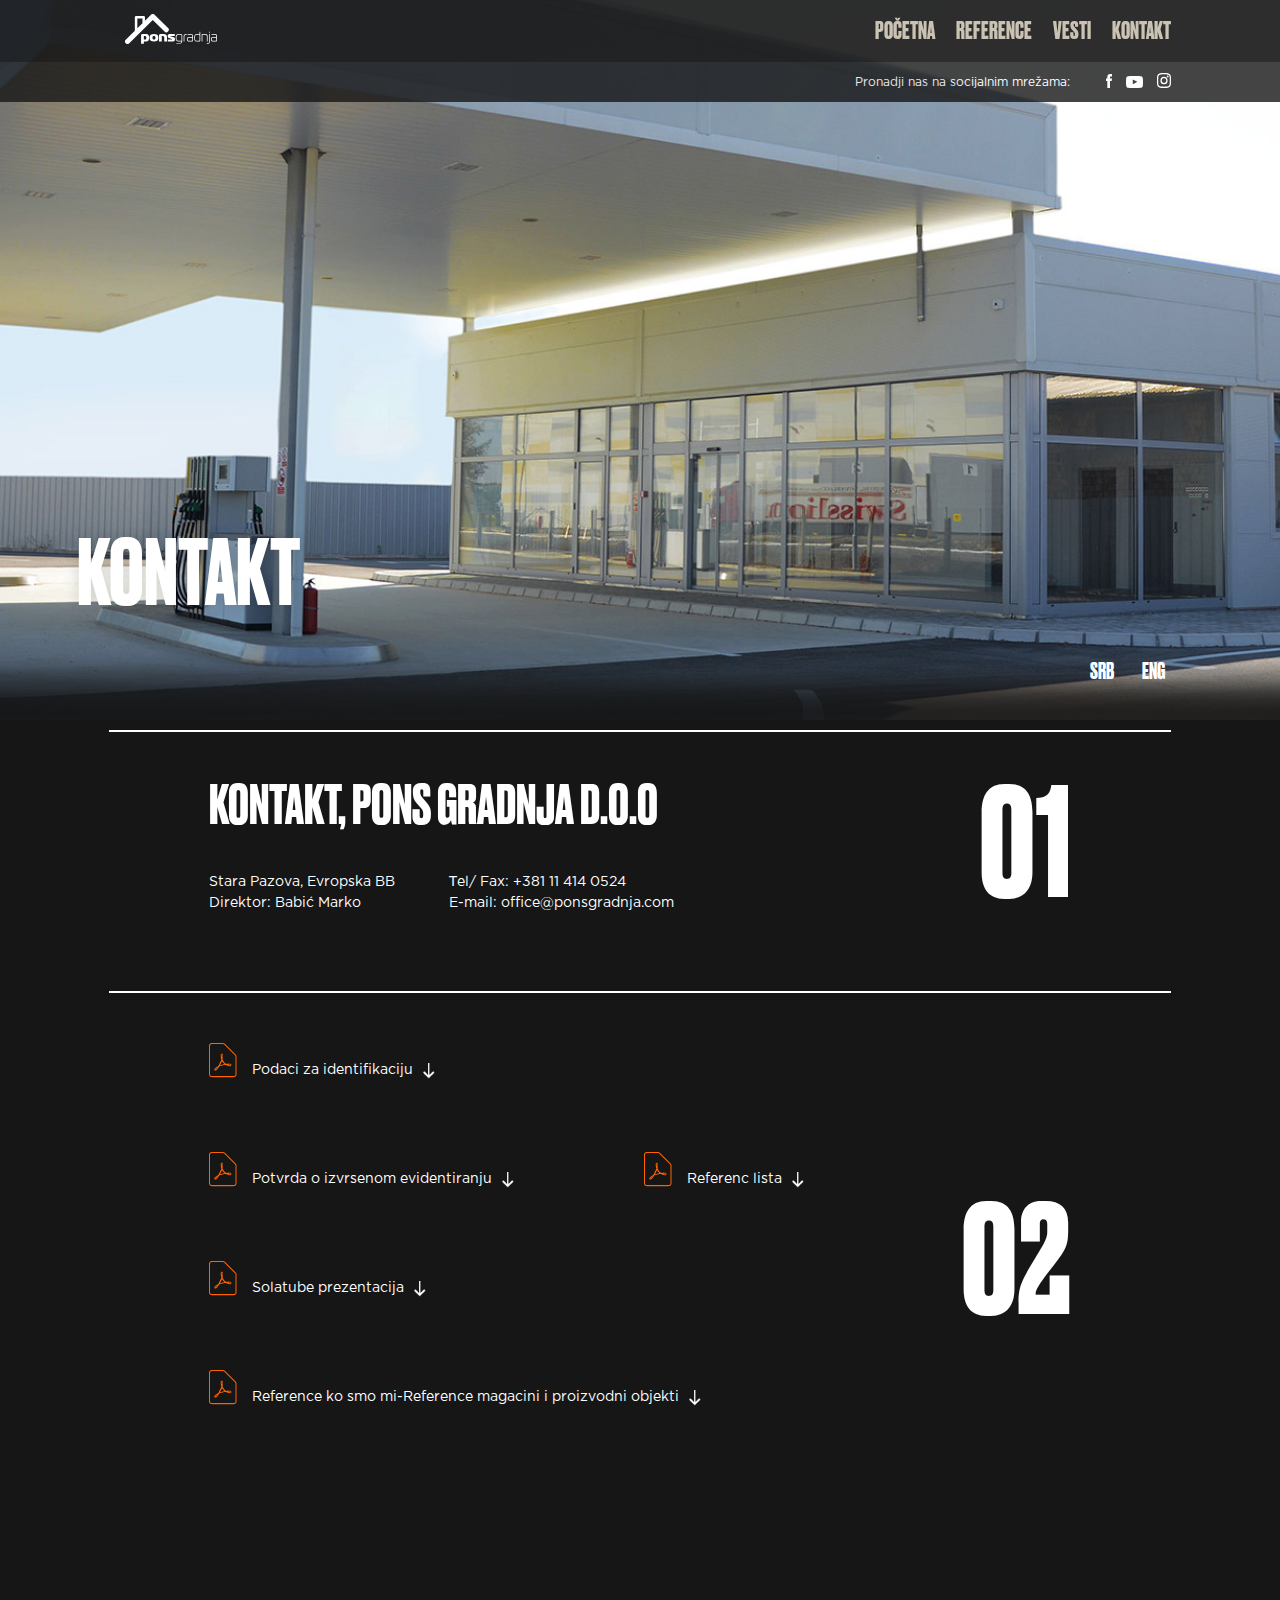
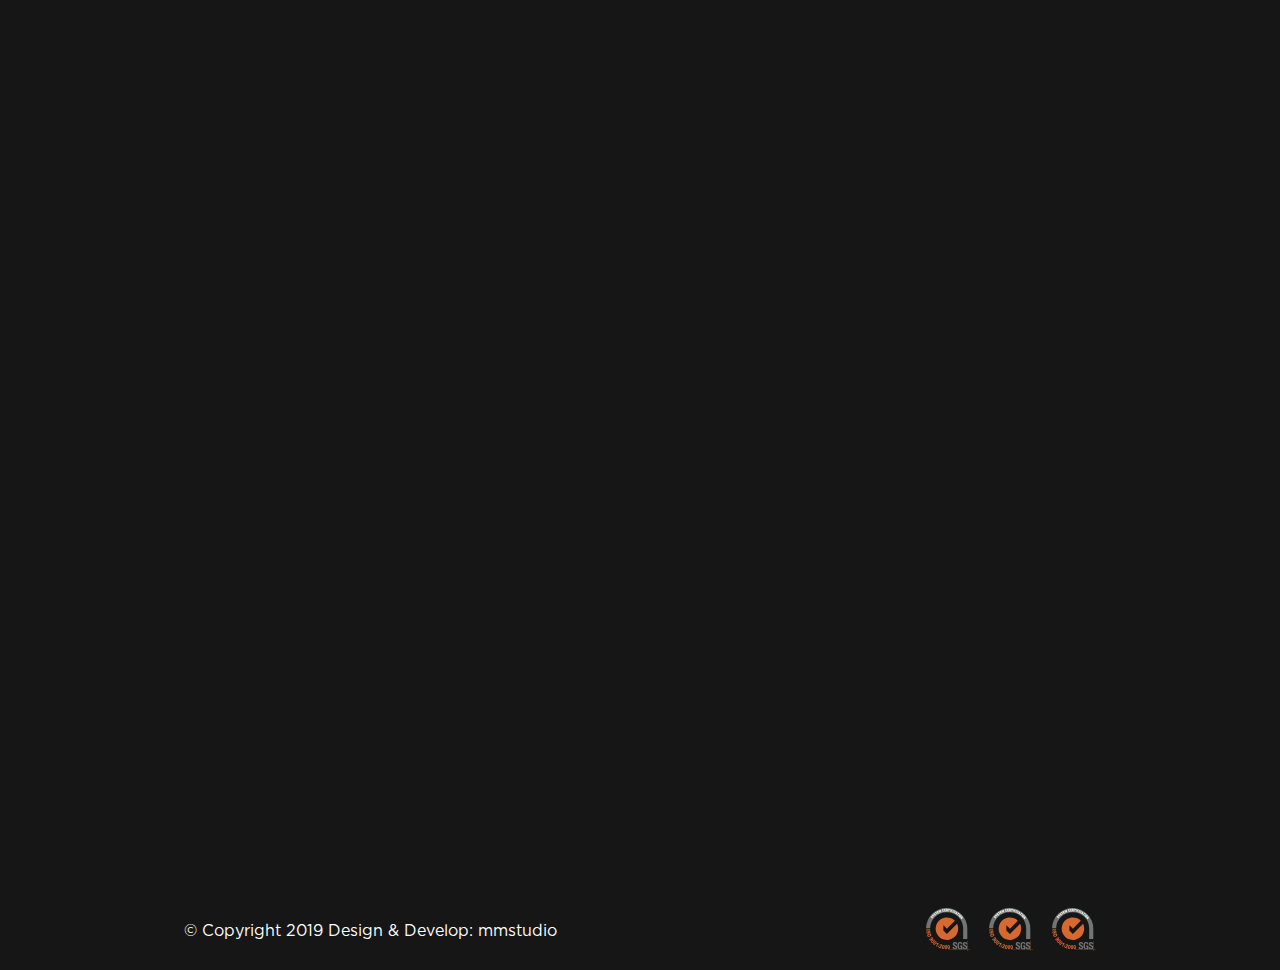
<file: kontakt.html>
<!DOCTYPE html>
<html lang="en">

<head>
  <meta charset="UTF-8">
  <meta name="viewport" content="width=device-width, initial-scale=1.0">
  <meta http-equiv="X-UA-Compatible" content="ie=edge">
  <link rel="stylesheet" href="./css/main.css">
  <link rel="stylesheet" href="css/jquery.fancybox.min.css">
  <title>Kontakt</title>
</head>

<body>
  <!-- mobile menu -->
  <div class="mobile-menu">

    <ul class="nav-links-mob">
      <li><a href="index.html">početna</a></li>
      <li><a href="reference.html">reference</a></li>
      <li><a href="vesti.html">vesti</a></li>
      <li><a href="kontakt.html">kontakt</a></li>
    </ul>

    <div class="mob-footer">
      <div class="header-social-mob">
        <div class="header-social-mob-wrp">
          <span>Pronadji nas na socijalnim mrežama:</span>
          <div class="social-links">
            <a href="https://facebook.com" target="_blank"><img src="./assets/img/Facebook.svg" alt=""></a>
            <a href="https://youtube.com" target="_blank"><img src="./assets/img/Youtube.svg" alt=""></a>
            <a href="https://instagram.com" target="_blank"><img src="./assets/img/instagram.svg" alt=""></a>
          </div>
        </div>
      </div>
      <footer class="footer">
        <p>
          &copy; Copyright 2019 Design & Develop: mmstudio
        </p>
        <div class="copyright-icons">
          <img src="./assets/img/certificate-logo 1.svg" alt="copyright">
          <img src="./assets/img/certificate-logo 2.svg" alt="copyright">
          <img src="./assets/img/certificate-logo 3.svg" alt="copyright">
        </div>
      </footer>
    </div>
  </div>
  <!-- mobile menu end -->
  <div class="wrapper-reference">

    <header class="is-fixed">
     
      <div class="header-content">
        <div class="header-social-wrp">
          <a href="/" class="logo"><img src="./assets//img/Logo.svg" alt="company-logo"></a>
          <div class="burger">
            <div class="line1"></div>
            <div class="line2"></div>
            <div class="line3"></div>
          </div>
          <nav>
            <div class="list-wrp">
              <ul>
                <li><a href="index.html">početna</a></li>
                <li><a href="reference.html">reference</a></li>
                <li><a href="vesti.html">vesti</a></li>
                <li><a href="./">kontakt</a></li>
              </ul>
            </div>
          </nav>
        </div>
      </div>

      <div class="header-social">
          <div class="header-social-wrp">
            <span>Pronadji nas na socijalnim mrežama:</span>
            <div class="social-links">
              <a href="https://facebook.com" target="_blank"><img src="./assets/img/Facebook.svg" alt=""></a>
              <a href="https://youtube.com" target="_blank"><img src="./assets/img/Youtube.svg" alt=""></a>
              <a href="https://instagram.com" target="_blank"><img src="./assets/img/instagram.svg" alt=""></a>
            </div>
          </div>
        </div>
    </header>

    <div class="content">
      <!-- <img class="reference-img" src="./assets/img/Photo1@2x.jpg" alt=""> -->
      <div class="container hero-title">
        <h1>
          <span>kontakt</span>
        </h1>
      </div>
      <div class="language container">
        <a href="#"><span>srb</span></a>
        <a href="#"><span>eng</span></a>
      </div>
    </div>

    <section class="kontakt">
      <div class="container">
        <span class="hr-line"></span>

        <div class="kontakt-info">
          <div class="adress">
            <h1>kontakt, pons gradnja d.o.o</h1>
            <span class="city-adress">Stara Pazova, Evropska BB<br>
              Direktor: Babić Marko</span>
            <span class="phone-info">Тel/ Fax: +381 11 414 0524<br>
              E-mail: office@ponsgradnja.com</span>
          </div>

          <span>01</span>
        </div>
        <span class="hr-line"></span>

        <div class="kontakt-info">
          <div class="adress download-info">
            <div class="pdfs">
              <a href="#"><img src="./assets/img/pdficon.png" alt=""></a>
              <span class="pdf-text"><a class="pdf-text-underline" href="#">Podaci za identifikaciju</a><a href="#"><img class="arrow"
                    src="./assets/img/download@2x.png" alt=""></a></span>

            </div>
            <div class="pdfs">
                <a href="#"><img src="./assets/img/pdficon.png" alt=""></a>
              <span class="pdf-text"><a class="pdf-text-underline" href="#">Potvrda o izvrsenom evidentiranju</a><a href="#"><img class="arrow"
                    src="./assets/img/download@2x.png" alt=""></a></span>

            </div>
            <div class="pdfs">
                <a href="#"><img src="./assets/img/pdficon.png" alt=""></a>
              <span class="pdf-text"><a class="pdf-text-underline" href="#">Referenc lista</a><a href="#"><img class="arrow" src="./assets/img/download@2x.png"
                    alt=""></a></span>

            </div>
            <div class="pdfs">
                <a href="#"><img src="./assets/img/pdficon.png" alt=""></a>
              <span class="pdf-text"><a class="pdf-text-underline" href="#">Solatube prezentacija</a><a href="#"><img class="arrow"
                    src="./assets/img/download@2x.png" alt=""></a></span>

            </div>
            <div class="pdfs">
                <a href="#"><img src="./assets/img/pdficon.png" alt=""></a>
              <span class="pdf-text"><a class="pdf-text-underline" href="#">
              <span class="pdf-text">  Reference ko smo mi-Reference
                  magacini i proizvodni objekti
              <span class="pdf-text"></a><a href="#"><img class="arrow" src="./assets/img/download@2x.png"
                    alt=""></a>
              </span>
            </div>
          </div>
          <span>02</span>
        </div>



      </div> <!-- container -->

      <section class="map">
        <iframe
          src="https://www.google.com/maps/embed?pb=!1m18!1m12!1m3!1d2821.715440526984!2d20.195842115541637!3d44.990091479098204!2m3!1f0!2f0!3f0!3m2!1i1024!2i768!4f13.1!3m3!1m2!1s0x475a588d201c802f%3A0x8340065245d7c79e!2sEvropska%2C%20Stara%20Pazova!5e0!3m2!1sen!2srs!4v1572013890529!5m2!1sen!2srs"
          width="100%" height="860" frameborder="0" style="border:0;" allowfullscreen=""></iframe>
      </section>
    </section>

    <div class="footer-social-wrp">
      <span>Pronadji nas na socijalnim mrežama:</span>
      <div class="social-links">
        <a href="https://facebook.com" target="_blank"><img src="./assets/img/Facebook.svg" alt=""></a>
        <a href="https://youtube.com" target="_blank"><img src="./assets/img/Youtube.svg" alt=""></a>
        <a href="https://instagram.com" target="_blank"><img src="./assets/img/instagram.svg" alt=""></a>
      </div>
    </div>


    <footer class="footer">
      <p>
        &copy; Copyright 2019 Design & Develop: <a class="mmstudio-link" href="http://www.mmstudio.rs/s" target="blank">mmstudio</a>
      </p>
      <div class="copyright-icons">
        <img src="./assets/img/certificate-logo 1.svg" alt="copyright">
        <img src="./assets/img/certificate-logo 2.svg" alt="copyright">
        <img src="./assets/img/certificate-logo 3.svg" alt="copyright">
      </div>
    </footer>
  </div> <!-- wrapper end -->
  <script src="jquery-3.4.1.min.js"></script>
  <script src="jquery.fancybox.min.js"></script>
  <script src="main.js"></script>
</body>

</html>
</file>
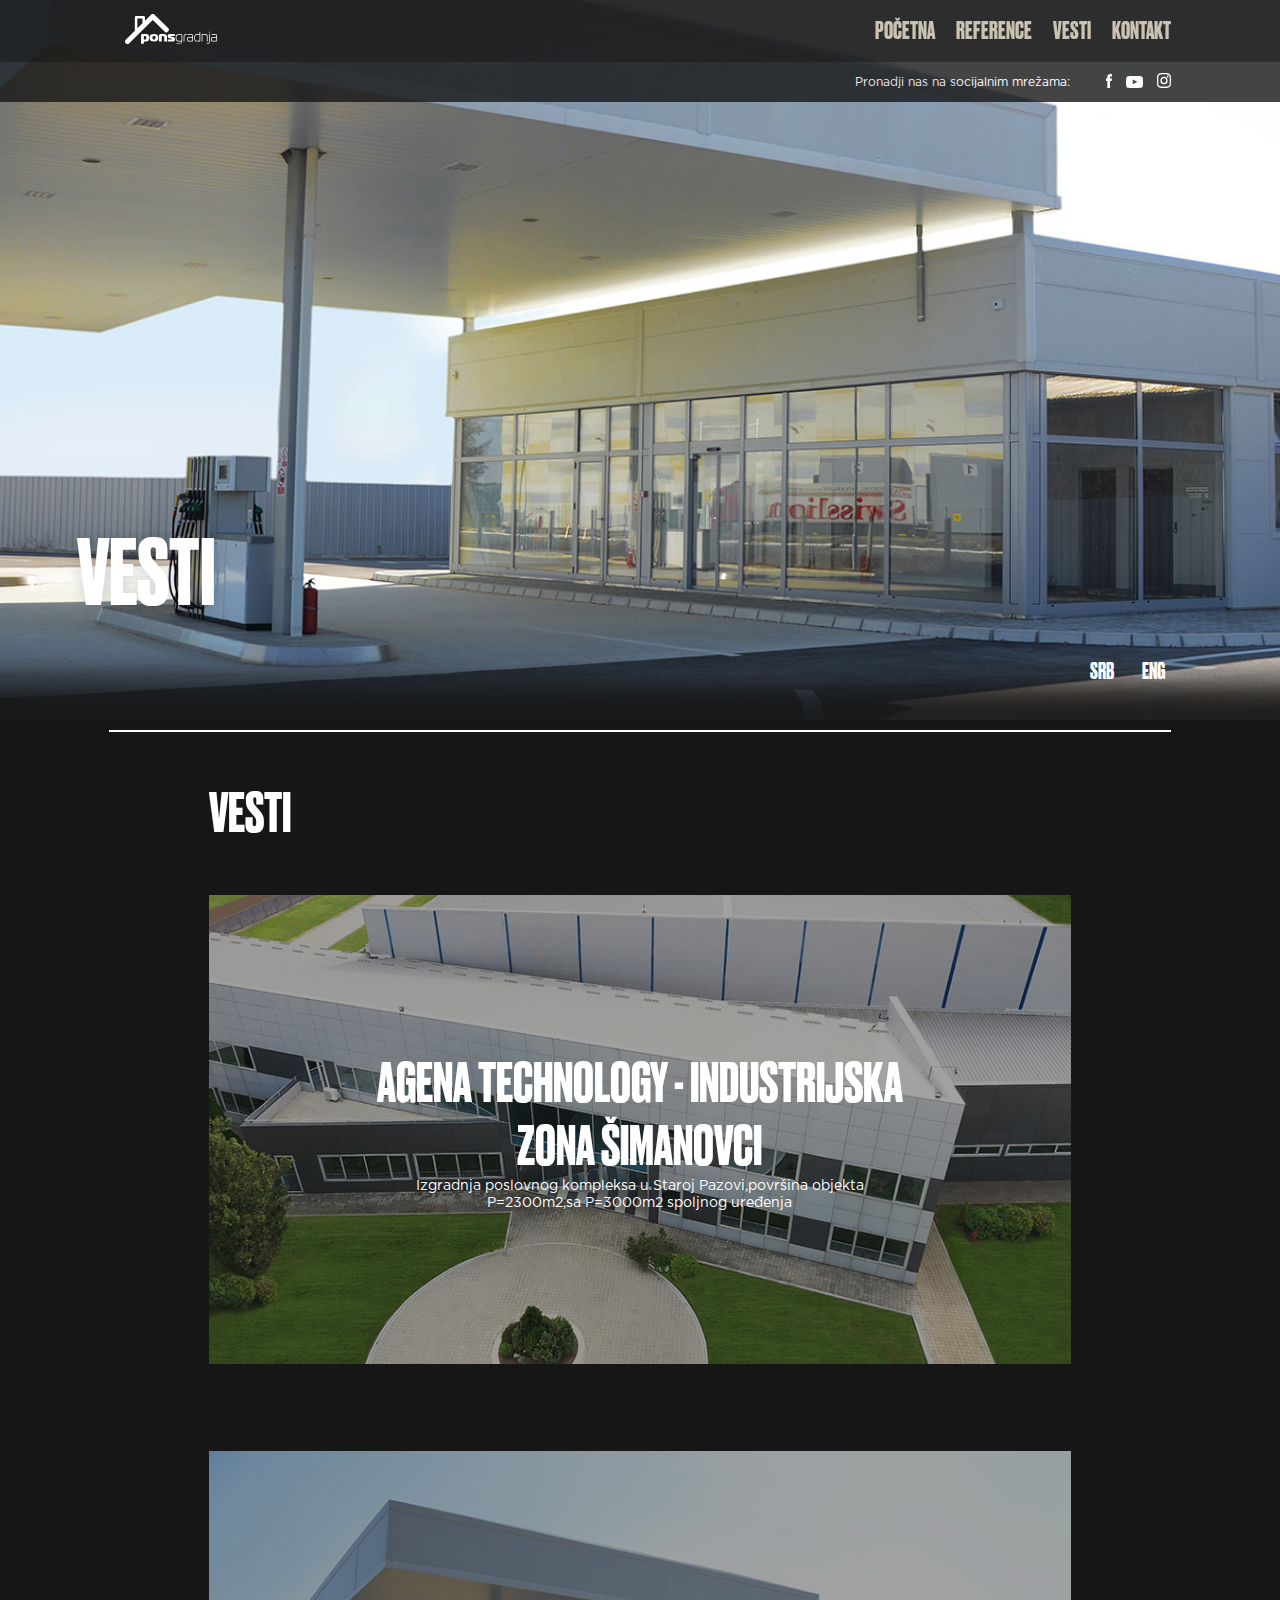
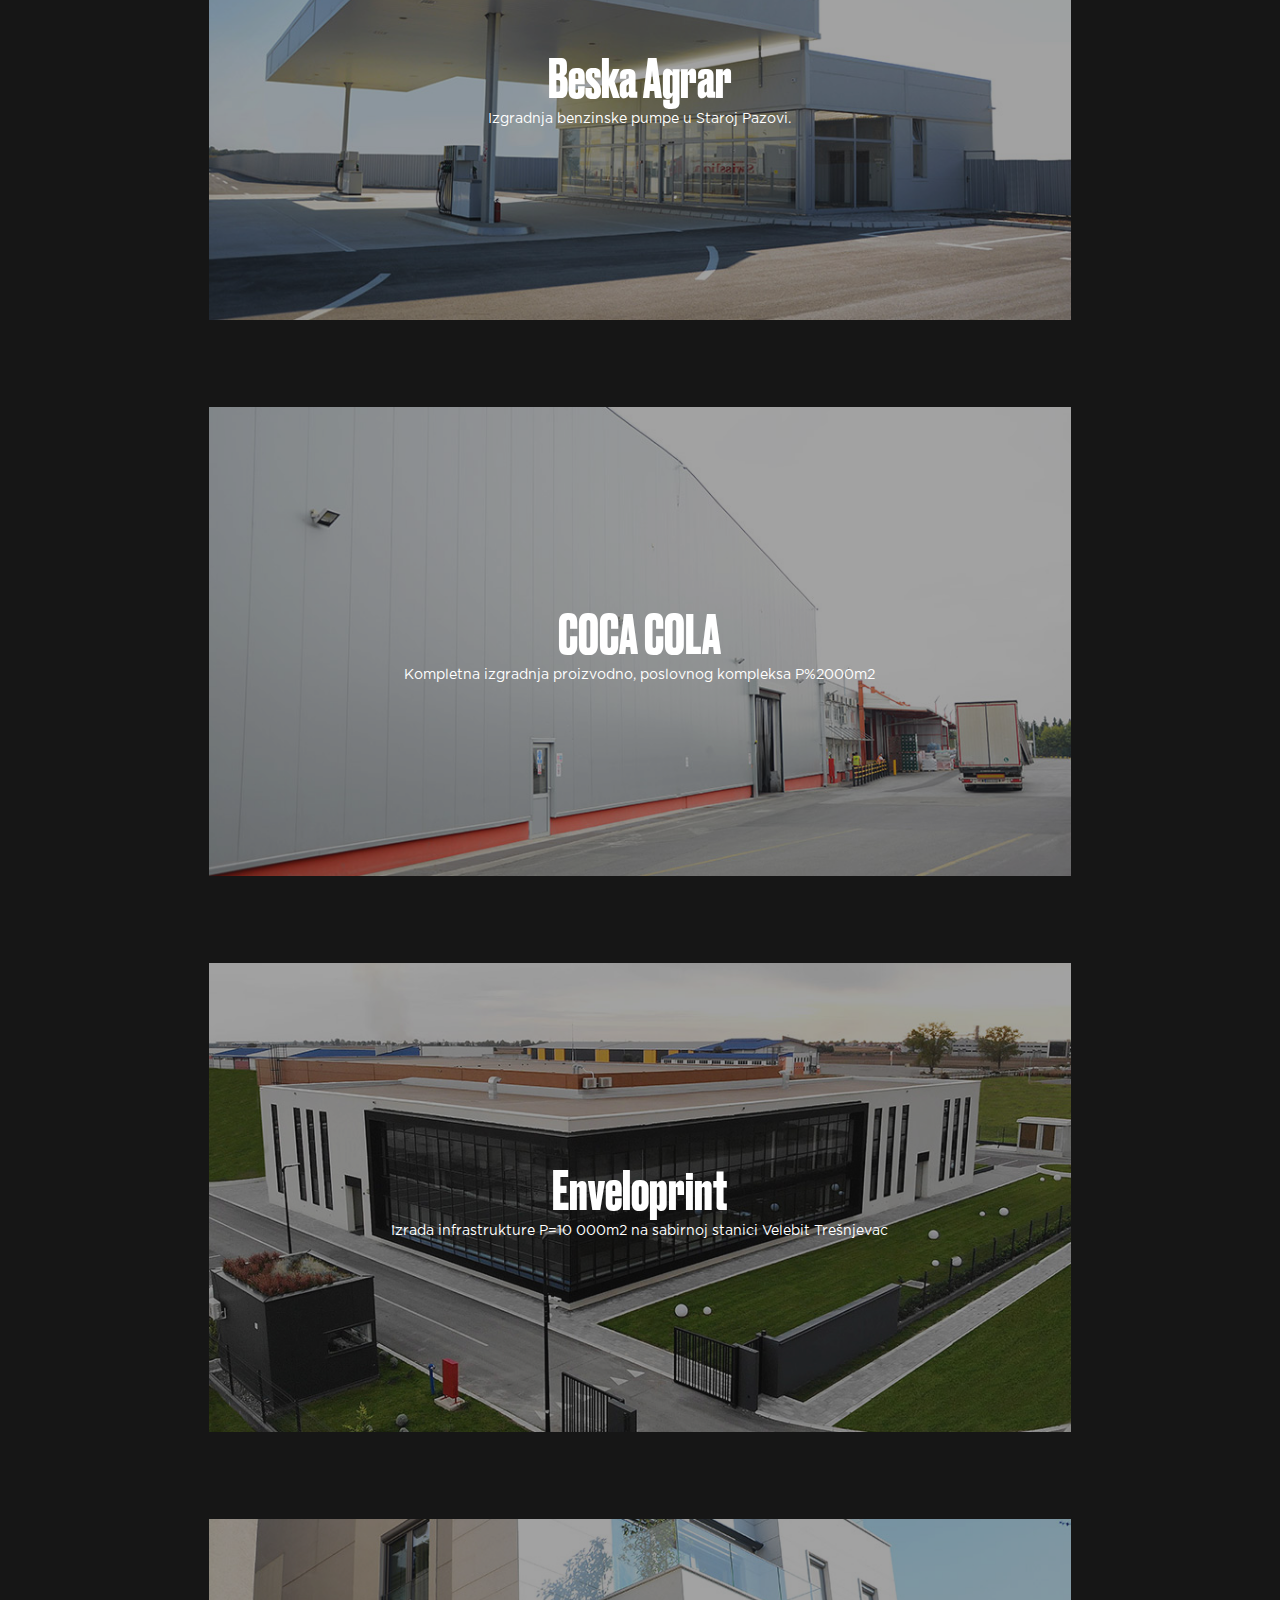
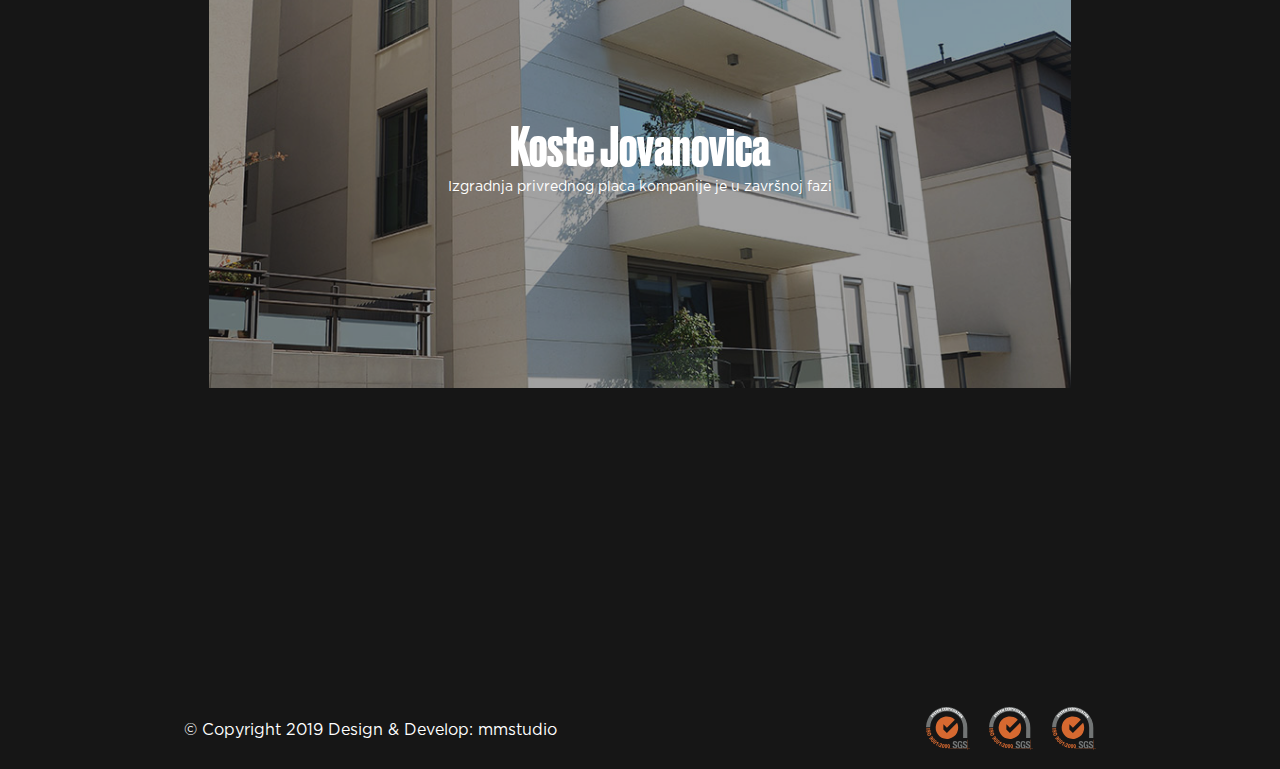
<file: vesti.html>
<!DOCTYPE html>
<html lang="en">

<head>
  <meta charset="UTF-8">
  <meta name="viewport" content="width=device-width, initial-scale=1.0">
  <meta http-equiv="X-UA-Compatible" content="ie=edge">
  <link rel="stylesheet" href="./css/main.css">
  <link rel="stylesheet" href="css/jquery.fancybox.min.css">
  <title>Vesti</title>
</head>

<body>

   <!-- mobile menu -->
   <div class="mobile-menu">

      <ul class="nav-links-mob">
        <li><a href="index.html">početna</a></li>
        <li><a href="reference.html">reference</a></li>
        <li><a href="/">vesti</a></li>
        <li><a href="kontakt.html">kontakt</a></li>
      </ul>

      <div class="mob-footer">
        <div class="header-social-mob">
          <div class="header-social-mob-wrp">
            <span>Pronadji nas na socijalnim mrežama:</span>
            <div class="social-links">
              <a href="https://facebook.com" target="_blank"><img src="./assets/img/Facebook.svg" alt=""></a>
              <a href="https://youtube.com" target="_blank"><img src="./assets/img/Youtube.svg" alt=""></a>
              <a href="https://instagram.com" target="_blank"><img src="./assets/img/instagram.svg" alt=""></a>
            </div>
          </div>
        </div>
        <footer class="footer">
          <p>
            &copy; Copyright 2019 Design & Develop: mmstudio
          </p>
          <div class="copyright-icons">
            <img src="./assets/img/certificate-logo 1.svg" alt="copyright">
            <img src="./assets/img/certificate-logo 2.svg" alt="copyright">
            <img src="./assets/img/certificate-logo 3.svg" alt="copyright">
          </div>
        </footer>
      </div>
    </div>
    <!-- mobile menu end -->
  <div class="wrapper-reference">
   
    <header class="is-fixed">
      
      <div class="header-content">
        <div class="header-social-wrp">
          <a href="/" class="logo"><img src="./assets//img/Logo.svg" alt="company-logo"></a>
          <div class="burger">
            <div class="line1"></div>
            <div class="line2"></div>
            <div class="line3"></div>
          </div>
          <nav>
            <div class="list-wrp">
              <ul>
                <li><a href="index.html">početna</a></li>
                <li><a href="reference.html">reference</a></li>
                <li><a href="vesti.html">vesti</a></li>
                <li><a href="kontakt.html">kontakt</a></li>
              </ul>
            </div>


          </nav>
        </div>
      </div>

      <div class="header-social">
          <div class="header-social-wrp">
            <span>Pronadji nas na socijalnim mrežama:</span>
            <div class="social-links">
              <a href="https://facebook.com" target="_blank"><img src="./assets/img/Facebook.svg" alt=""></a>
              <a href="https://youtube.com" target="_blank"><img src="./assets/img/Youtube.svg" alt=""></a>
              <a href="https://instagram.com" target="_blank"><img src="./assets/img/instagram.svg" alt=""></a>
            </div>
          </div>
        </div>
    </header>

    <div class="content">
      <!-- <img class="reference-img" src="./assets/img/Photo1@2x.jpg" alt=""> -->
      <div class="container hero-title">
        <h1>
          <span>vesti</span>
        </h1>
      </div>
      <div class="language container">
        <a href="#"><span>srb</span></a>
        <a href="#"><span>eng</span></a>
      </div>
    </div>

    <section class="vesti">
      <div class="container">
        <span class="hr-line"></span>
        <h1 class="vesti-title">vesti</h1>

        
          <div class="item-vest">
            <div class="vest-img">
             <a data-fancybox="gallery-agena" href="./assets/img/agena1-912.jpg">
              <div class="overlay"></div>
                <img src="./assets/img/agena1-912.jpg" alt="">
                

                <a class="item-link-thumb" data-fancybox="gallery-agena" href="./assets/img/agena2-655.jpg">
                  <img class="img-thumb" src="./assets/img/agena2-192.jpg" alt="">
                </a>
                <a class="item-link-thumb" data-fancybox="gallery-agena" href="./assets/img/agena3-655.jpg">
                  <img class="img-thumb" src="./assets/img/agena3-192.jpg" alt="">
                </a>
                <a class="item-link-thumb" data-fancybox="gallery-agena" href="./assets/img/agena4-655.jpg">
                  <img class="img-thumb" src="./assets/img/agena4-192.jpg" alt="">
                </a>
                <a class="item-link-thumb" data-fancybox="gallery-agena" href="./assets/img/agena5-655.jpg">
                  <img class="img-thumb" src="./assets/img/agena5-192.jpg" alt="">
                </a>
                <a class="item-link-thumb" data-fancybox="gallery-agena" href="./assets/img/agena6-655.jpg">
                  <img class="img-thumb" src="./assets/img/agena6-192.jpg" alt="">
                </a>
                <a class="item-link-thumb" data-fancybox="gallery-agena" href="./assets/img/agena7-655.jpg">
                  <img class="img-thumb" src="./assets/img/agena7-192.jpg" alt="">
                </a>
  
                <div class="vest-text">
                  <h1>AGENA TECHNOLOGY - INDUSTRIJSKA ZONA ŠIMANOVCI</h1>
                  <p>Izgradnja poslovnog kompleksa u Staroj Pazovi,površina objekta
                    P=2300m2,sa P=3000m2 spoljnog uređenja</p>
                </div>
             </a>
            </div>
          </div>
        </a>

        <div class="item-vest">
          <div class="vest-img">
            <a data-fancybox="gallery-beska" href="./assets/img/beska1-912.jpg">
              <div class="overlay"></div>
              <img src="./assets/img/beska1-912.jpg" alt="">
              <div class="vest-text">
                <h1>Beska Agrar</h1>
                <p>Izgradnja benzinske pumpe u Staroj Pazovi.
                </p>
              </div>
            </a>

            
            <a class="item-link-thumb" data-fancybox="gallery-beska" href="./assets/img/beska2-655.jpg">
              <img class="img-thumb" src="./assets/img/beska2-655.jpg" alt="">
            </a>
            <a class="item-link-thumb" data-fancybox="gallery-beska" href="./assets/img/beska3-655.jpg">
              <img class="img-thumb" src="./assets/img/beska3-655.jpg" alt="">
            </a>
          </div>
        </div>
        <div class="item-vest">
          <div class="vest-img">
           <a class="item-link-wrp" data-fancybox="gallery-cocacola" href="./assets/img/magacin1-912.jpg">
              <img src="./assets/img/magacin1-912.jpg" alt="">
              <div class="overlay"></div>

              <a class="item-link-thumb" data-fancybox="gallery-cocacola" href="./assets/img/magacin1-655.jpg">
                <img class="img-thumb" src="./assets/img/magacin1-655.jpg" alt="">
              </a>
              <a class="item-link-thumb" data-fancybox="gallery-cocacola" href="./assets/img/magacin2-655.jpg">
                <img class="img-thumb" src="./assets/img/magacin2-655.jpg" alt="">
              </a>
              <a class="item-link-thumb" data-fancybox="gallery-cocacola" href="./assets/img/magacin3-655.jpg">
                <img class="img-thumb" src="./assets/img/magacin3-655.jpg" alt="">
              </a>
              <div class="vest-text">
                <h1>COCA COLA</h1>
                <p>Kompletna izgradnja proizvodno, poslovnog kompleksa P%2000m2
                </p>
              </div>
           </a>
          </div>
        </div>
        <div class="item-vest">
          <div class="vest-img">
            <a class="item-link-wrp" data-fancybox="gallery-enveloprint" href="./assets/img/enveloprint1-912.jpg">
              <div class="overlay"></div>
              <img src="./assets/img/enveloprint1-912.jpg" alt="">


              <a class="item-link-thumb" data-fancybox="gallery-enveloprint" href="./assets/img/enveloprint2-655.jpg">
                <img class="img-thumb" src="./assets/img/enveloprint2-655.jpg" alt="">
              </a>
              <a class="item-link-thumb" data-fancybox="gallery-enveloprint" href="./assets/img/enveloprint3-655.jpg">
                <img class="img-thumb" src="./assets/img/enveloprint3-655.jpg" alt="">
              </a>
              <a class="item-link-thumb" data-fancybox="gallery-enveloprint" href="./assets/img/enveloprint4-655.jpg">
                <img class="img-thumb" src="./assets/img/enveloprint4-655.jpg" alt="">
              </a>
              <a class="item-link-thumb" data-fancybox="gallery-enveloprint" href="./assets/img/enveloprint5-655.jpg">
                <img class="img-thumb" src="./assets/img/enveloprint5-655.jpg" alt="">
              </a>
              <a class="item-link-thumb" data-fancybox="gallery-enveloprint" href="./assets/img/enveloprint6-655.jpg">
                <img class="img-thumb" src="./assets/img/enveloprint6-655.jpg" alt="">
              </a>
              <a class="item-link-thumb" data-fancybox="gallery-enveloprint" href="./assets/img/enveloprint7-655.jpg">
                <img class="img-thumb" src="./assets/img/enveloprint7-655.jpg" alt="">
              </a>
              <a class="item-link-thumb" data-fancybox="gallery-enveloprint" href="./assets/img/enveloprint8-655.jpg">
                <img class="img-thumb" src="./assets/img/enveloprint8-655.jpg" alt="">
              </a>
              <a class="item-link-thumb" data-fancybox="gallery-enveloprint" href="./assets/img/enveloprint9-655.jpg">
                <img class="img-thumb" src="./assets/img/enveloprint9-655.jpg" alt="">
              </a>
              <div class="vest-text">
                <h1>Enveloprint</h1>
                <p>Izrada infrastrukture P=10 000m2 na sabirnoj stanici Velebit Trešnjevac</p>
              </div>
            </a>
          </div>
        </div>
        <div class="item-vest">
          <div class="vest-img">
            <a class="item-link-wrp" data-fancybox="gallery-koste" href="./assets/img/kosta1-912.jpg">
              <div class="overlay"></div>
              <img src="./assets/img/kosta1-912.jpg" alt="">

              <a class="item-link-thumb" data-fancybox="gallery-koste" href="./assets/img/koste2-655.jpg">
                <img class="img-thumb" src="./assets/img/koste2-655.jpg" alt="">
              </a>
              <a class="item-link-thumb" data-fancybox="gallery-koste" href="./assets/img/koste3-655.jpg">
                <img class="img-thumb" src="./assets/img/koste3-655.jpg" alt="">
              </a>
              <div class="vest-text">
                <h1>Koste Jovanovica</h1>
                <p>Izgradnja privrednog placa kompanije je u završnoj fazi
                </p>
              </div>
            </a>
          </div>
        </div>
        

      </div> <!-- container -->
    </section>

    <div class="footer-social-wrp">
      <span>Pronadji nas na socijalnim mrežama:</span>
      <div class="social-links">
        <a href="https://facebook.com" target="_blank"><img src="./assets/img/Facebook.svg" alt=""></a>
        <a href="https://youtube.com" target="_blank"><img src="./assets/img/Youtube.svg" alt=""></a>
        <a href="https://instagram.com" target="_blank"><img src="./assets/img/instagram.svg" alt=""></a>
      </div>
    </div>


    <footer class="footer">
      <p>
        &copy; Copyright 2019 Design & Develop: <a class="mmstudio-link" href="http://www.mmstudio.rs/s" target="blank">mmstudio</a>
      </p>
      <div class="copyright-icons">
        <img src="./assets/img/certificate-logo 1.svg" alt="copyright">
        <img src="./assets/img/certificate-logo 2.svg" alt="copyright">
        <img src="./assets/img/certificate-logo 3.svg" alt="copyright">
      </div>
    </footer>
  </div> <!-- wrapper end -->
  <script src="jquery-3.4.1.min.js"></script>
  <script src="jquery.fancybox.min.js"></script>
  <script src="main.js"></script>
</body>

</html>
</file>
<file: css/main.css>
@font-face {
  font-family: 'Gotham-Book';
  src: url("../fonts/Gotham-Book.otf") format("opentype");
}

@font-face {
  font-family: 'Gotham-Medium';
  src: url("../fonts/Gotham-Medium.otf") format("opentype");
}

@font-face {
  font-family: 'Druk-Bold';
  src: url("../fonts/Druk-Bold.otf") format("opentype");
}

* {
  padding: 0;
  margin: 0;
  -webkit-box-sizing: border-box;
          box-sizing: border-box;
}

body {
  min-height: 100vh;
  overflow-x: hidden;
  background: #161616;
}

a:link,
a:visited {
  text-decoration: none;
}

.wrapper {
  max-width: 1920px;
  margin: 0 auto;
  background-color: #161616;
}

.mobile-menu {
  position: fixed;
  background: rgba(22, 22, 22, 0.9);
  width: 100%;
  top: 7vh;
  height: 93vh;
  z-index: 10;
  -webkit-transform: translate(100%);
          transform: translate(100%);
  -webkit-transition: -webkit-transform 0.3s ease-in;
  transition: -webkit-transform 0.3s ease-in;
  transition: transform 0.3s ease-in;
  transition: transform 0.3s ease-in, -webkit-transform 0.3s ease-in;
}

.mobile-menu .nav-links-mob {
  list-style: none;
  display: -webkit-box;
  display: -ms-flexbox;
  display: flex;
  -webkit-box-orient: vertical;
  -webkit-box-direction: normal;
      -ms-flex-direction: column;
          flex-direction: column;
  -webkit-box-align: baseline;
      -ms-flex-align: baseline;
          align-items: baseline;
  position: absolute;
  padding-left: 40px;
  -webkit-box-pack: center;
      -ms-flex-pack: center;
          justify-content: center;
  height: 83vh;
  width: 100vw;
  -webkit-animation: navLinkFade;
          animation: navLinkFade;
}

.mobile-menu .nav-links-mob li a {
  font-family: "Druk-Bold", sans-serif;
  font-size: 54px;
  color: #ffffff;
  text-transform: uppercase;
}

@media screen and (max-width: 600px) {
  .mobile-menu .nav-links-mob li {
    opacity: 0;
  }
}

@-webkit-keyframes navLinkFade {
  from {
    opacity: 0;
    -webkit-transform: translateX(50px);
            transform: translateX(50px);
  }
  to {
    opacity: 1;
    -webkit-transform: translateX(0px);
            transform: translateX(0px);
  }
}

@keyframes navLinkFade {
  from {
    opacity: 0;
    -webkit-transform: translateX(50px);
            transform: translateX(50px);
  }
  to {
    opacity: 1;
    -webkit-transform: translateX(0px);
            transform: translateX(0px);
  }
}

.mobile-menu .mob-footer {
  position: fixed;
  width: 100%;
  bottom: 0;
}

.mobile-menu .mob-footer .header-social-mob {
  background: #515151;
  height: 40px;
  padding: 11px 0;
  opacity: 0.8;
  display: -webkit-box;
  display: -ms-flexbox;
  display: flex;
}

.mobile-menu .mob-footer .header-social-mob .header-social-mob-wrp {
  display: -webkit-box;
  display: -ms-flexbox;
  display: flex;
  width: 100%;
  -ms-flex-pack: distribute;
      justify-content: space-around;
  -webkit-box-align: center;
      -ms-flex-align: center;
          align-items: center;
}

.mobile-menu .mob-footer .header-social-mob .header-social-mob-wrp span {
  font-family: "Gotham-Book", sans-serif;
  font-size: 12px;
  color: #ffffff;
  margin-right: 10%;
}

@media screen and (max-width: 500px) {
  .mobile-menu .mob-footer .header-social-mob .header-social-mob-wrp span {
    margin-right: 3%;
  }
}

.mobile-menu .mob-footer .header-social-mob .header-social-mob-wrp .social-links a:not(:last-of-type) {
  margin-right: 21px;
}

@media screen and (max-width: 500px) {
  .mobile-menu .mob-footer .header-social-mob .header-social-mob-wrp .social-links a:not(:last-of-type) {
    margin-right: 14px;
  }
}

.nav-active {
  -webkit-transform: translate(0%);
          transform: translate(0%);
}

header {
  position: fixed;
  top: 0;
  height: 11vh;
  left: 0;
  width: 100vw;
  z-index: 9999;
}

header .header-social {
  background: #161616;
  height: 40px;
  padding: 11px 0;
  opacity: 0.8;
  display: -webkit-box;
  display: -ms-flexbox;
  display: flex;
}

header .header-social .header-social-wrp {
  width: 83%;
  margin: 0 auto;
  display: -webkit-box;
  display: -ms-flexbox;
  display: flex;
  -webkit-box-pack: end;
      -ms-flex-pack: end;
          justify-content: flex-end;
  -webkit-box-align: center;
      -ms-flex-align: center;
          align-items: center;
}

header .header-social span {
  font-family: "Gotham-Book", sans-serif;
  font-size: 12px;
  display: inline-block;
  padding-right: 36px;
  color: #fff;
}

header .header-social .social-links a {
  font-size: 14px;
}

header .header-social .social-links a:not(:last-of-type) {
  margin-right: 10px;
}

@media screen and (max-width: 1000px) {
  header .header-social {
    display: none;
  }
}

header .header-content {
  background-color: rgba(22, 22, 22, 0.9);
  display: -webkit-box;
  display: -ms-flexbox;
  display: flex;
  -webkit-box-pack: justify;
      -ms-flex-pack: justify;
          justify-content: space-between;
  -webkit-box-align: center;
      -ms-flex-align: center;
          align-items: center;
}

@media screen and (max-width: 600px) {
  header .header-content {
    height: 7vh;
  }
}

header .header-content .header-social-wrp {
  width: 83%;
  margin: 0 auto;
  display: -webkit-box;
  display: -ms-flexbox;
  display: flex;
  -webkit-box-pack: justify;
      -ms-flex-pack: justify;
          justify-content: space-between;
  -webkit-box-align: center;
      -ms-flex-align: center;
          align-items: center;
}

@media screen and (max-width: 600px) {
  header .header-content .header-social-wrp {
    width: 95%;
  }
}

header .header-content .header-social-wrp nav {
  display: -webkit-box;
  display: -ms-flexbox;
  display: flex;
  -webkit-box-pack: justify;
      -ms-flex-pack: justify;
          justify-content: space-between;
  -webkit-box-align: center;
      -ms-flex-align: center;
          align-items: center;
}

@media screen and (max-width: 600px) {
  header .header-content .header-social-wrp nav {
    display: none;
  }
}

header .header-content .header-social-wrp ul .social-mobile {
  display: none;
}

header .header-content .header-social-wrp ul .footer-mobile {
  display: none;
}

header .header-content .header-social-wrp .burger {
  display: none;
  color: #ffffff;
  cursor: pointer;
}

@media screen and (max-width: 600px) {
  header .header-content .header-social-wrp .burger {
    display: block;
    margin-right: 20px;
  }
}

header .header-content .header-social-wrp .burger .line1,
header .header-content .header-social-wrp .burger .line2 {
  width: 25px;
  height: 3px;
  margin: 5px;
  background-color: #ffffff;
  -webkit-transition: all 0.5s ease;
  transition: all 0.5s ease;
}

header .header-content .header-social-wrp .burger .line3 {
  position: relative;
  background-color: #ffffff;
  width: 20px;
  height: 3px;
  left: 10px;
  -webkit-transition: all 0.5s ease;
  transition: all 0.5s ease;
}

header .header-content .header-social-wrp .toggle .line1 {
  -webkit-transform: rotate(-45deg) translate(-5px, 6px);
          transform: rotate(-45deg) translate(-5px, 6px);
}

header .header-content .header-social-wrp .toggle .line2 {
  opacity: 0;
}

header .header-content .header-social-wrp .toggle .line3 {
  -webkit-transform: rotate(45deg) translate(-5px, -6px);
          transform: rotate(45deg) translate(-5px, -6px);
  width: 25px;
  left: 5px;
}

header .header-content .logo {
  display: block;
  padding: 14px 16px;
}

@media screen and (max-width: 600px) {
  header .header-content .logo {
    padding: 14px 0;
  }
}

header .header-content ul {
  list-style: none;
}

header .header-content ul li {
  display: inline-block;
}

header .header-content ul li:not(:last-of-type) {
  padding-right: 17px;
}

header .header-content ul a {
  color: #CAC3B4;
  font-family: "Druk-Bold", sans-serif;
  font-size: 24px;
  text-transform: uppercase;
}

header .header-content ul a:hover {
  color: #fff;
}

.video-container {
  position: absolute;
  top: 0;
  left: 0;
  width: 100%;
  height: 80vh;
  overflow: hidden;
  z-index: 0;
}

.video-container video {
  position: absolute;
  top: 50%;
  left: 50%;
  -webkit-transform: translate(-50%, -50%);
          transform: translate(-50%, -50%);
  min-width: 100%;
  display: block;
  z-index: -1;
}

@media screen and (max-width: 1000px) {
  .video-container {
    height: 100vh;
  }
}

.content {
  position: relative;
  height: 80vh;
  overflow: hidden;
}

.content .reference-img {
  width: 100%;
  height: auto;
}

.content .hero-title {
  position: absolute;
  bottom: 75px;
  width: 83%;
  left: 8%;
}

.content .hero-title h1 {
  font-family: "Druk-Bold", sans-serif;
}

.content .hero-title h1 span {
  display: block;
  text-shadow: 0 1.5px 15px rgba(0, 0, 0, 0.16);
  font-family: "Druk-Bold", sans-serif;
  font-size: 160px;
  font-weight: bold;
  font-style: normal;
  line-height: 1.16;
  color: #ffffff;
  text-transform: uppercase;
}

@media screen and (max-width: 1500px) {
  .content .hero-title {
    left: 6%;
  }
  .content .hero-title h1 span {
    font-size: 90px;
  }
}

@media screen and (max-width: 1150px) {
  .content .hero-title {
    left: 6%;
  }
  .content .hero-title h1 span {
    font-size: 120px;
  }
}

@media screen and (max-width: 600px) {
  .content .hero-title {
    left: 6%;
  }
  .content .hero-title h1 span {
    font-size: 54px;
  }
}

@media screen and (max-width: 1000px) {
  .content {
    height: 100vh;
  }
}

.projects {
  position: relative;
  background: #161616;
  padding-top: 50px;
  -webkit-box-shadow: -3px -2px 31px 41px rgba(22, 22, 22, 0.94);
          box-shadow: -3px -2px 31px 41px rgba(22, 22, 22, 0.94);
  padding-bottom: 50px;
}

.projects .hr-line {
  display: block;
  border: .5px solid #ffffff;
}

@media screen and (max-width: 600px) {
  .projects .hr-line {
    display: none;
  }
}

.projects .hr-line-h1-mobile {
  display: none;
  border: .5px solid #ffffff;
  width: 100%;
}

@media screen and (max-width: 600px) {
  .projects .hr-line-h1-mobile {
    display: block;
    border: .5px solid #ffffff;
    width: 100%;
    margin-bottom: 15px;
  }
}

.projects .col-wrapper {
  display: -webkit-box;
  display: -ms-flexbox;
  display: flex;
  -webkit-box-orient: vertical;
  -webkit-box-direction: normal;
      -ms-flex-direction: column;
          flex-direction: column;
  -webkit-box-pack: justify;
      -ms-flex-pack: justify;
          justify-content: space-between;
  -ms-flex-wrap: wrap;
      flex-wrap: wrap;
  padding: 0 100px;
}

.projects .col-wrapper .title-project {
  color: #fff;
  text-transform: uppercase;
  font-family: "Druk-Bold", sans-serif;
  font-size: 55px;
  font-weight: bold;
  margin-top: 45px;
  margin-bottom: 38px;
  letter-spacing: 1px;
}

@media screen and (max-width: 600px) {
  .projects .col-wrapper .title-project {
    margin-top: 0;
    margin-bottom: 10px;
  }
}

.projects .col-wrapper .row-1,
.projects .col-wrapper .row-2,
.projects .col-wrapper .row-3 {
  display: -webkit-box;
  display: -ms-flexbox;
  display: flex;
  -webkit-box-pack: justify;
      -ms-flex-pack: justify;
          justify-content: space-between;
  margin-bottom: 55px;
}

.projects .col-wrapper .row-1 .project-item,
.projects .col-wrapper .row-2 .project-item,
.projects .col-wrapper .row-3 .project-item {
  position: relative;
}

.projects .col-wrapper .row-1 .project-item .overlay,
.projects .col-wrapper .row-2 .project-item .overlay,
.projects .col-wrapper .row-3 .project-item .overlay {
  position: absolute;
  background-color: rgba(22, 22, 22, 0.4);
  top: 0;
  left: 0;
  right: 0;
  bottom: 0;
  -webkit-transition: 0.3s ease-in;
  transition: 0.3s ease-in;
}

.projects .col-wrapper .row-1 .project-item .overlay:hover,
.projects .col-wrapper .row-2 .project-item .overlay:hover,
.projects .col-wrapper .row-3 .project-item .overlay:hover {
  background-color: rgba(22, 22, 22, 0.2);
}

.projects .col-wrapper .row-1 .project-item .titl,
.projects .col-wrapper .row-2 .project-item .titl,
.projects .col-wrapper .row-3 .project-item .titl {
  position: absolute;
  height: 70px;
  bottom: 30px;
  padding-left: 25px;
  padding-right: 10px;
}

.projects .col-wrapper .row-1 .project-item .titl h1,
.projects .col-wrapper .row-2 .project-item .titl h1,
.projects .col-wrapper .row-3 .project-item .titl h1 {
  color: #fff;
  margin: 0;
  margin-bottom: 5px;
  font-family: "Druk-Bold", sans-serif;
  font-size: 34px;
}

.projects .col-wrapper .row-1 .project-item .titl p,
.projects .col-wrapper .row-2 .project-item .titl p,
.projects .col-wrapper .row-3 .project-item .titl p {
  color: #fff;
  font-family: "Gotham-Book", sans-serif;
  font-size: 14px;
}

@media screen and (max-width: 1450px) {
  .projects .col-wrapper .row-1 .project-item .titl h1,
  .projects .col-wrapper .row-2 .project-item .titl h1,
  .projects .col-wrapper .row-3 .project-item .titl h1 {
    font-size: 28px;
  }
  .projects .col-wrapper .row-1 .project-item .titl p,
  .projects .col-wrapper .row-2 .project-item .titl p,
  .projects .col-wrapper .row-3 .project-item .titl p {
    font-size: 12px;
  }
}

@media screen and (max-width: 1300px) {
  .projects .col-wrapper .row-1 .project-item .titl h1,
  .projects .col-wrapper .row-2 .project-item .titl h1,
  .projects .col-wrapper .row-3 .project-item .titl h1 {
    font-size: 26px;
  }
  .projects .col-wrapper .row-1 .project-item .titl p,
  .projects .col-wrapper .row-2 .project-item .titl p,
  .projects .col-wrapper .row-3 .project-item .titl p {
    font-size: 12px;
  }
}

@media screen and (max-width: 600px) {
  .projects .col-wrapper .row-1 .project-item .titl h1,
  .projects .col-wrapper .row-2 .project-item .titl h1,
  .projects .col-wrapper .row-3 .project-item .titl h1 {
    font-size: 22px;
  }
  .projects .col-wrapper .row-1 .project-item .titl p,
  .projects .col-wrapper .row-2 .project-item .titl p,
  .projects .col-wrapper .row-3 .project-item .titl p {
    font-size: 12px;
  }
}

@media screen and (max-width: 320px) {
  .projects .col-wrapper .row-1 .project-item .titl h1,
  .projects .col-wrapper .row-2 .project-item .titl h1,
  .projects .col-wrapper .row-3 .project-item .titl h1 {
    font-size: 18px;
  }
  .projects .col-wrapper .row-1 .project-item .titl p,
  .projects .col-wrapper .row-2 .project-item .titl p,
  .projects .col-wrapper .row-3 .project-item .titl p {
    font-size: 10px;
  }
}

@media screen and (max-width: 600px) {
  .projects .col-wrapper .row-1 .project-item .titl,
  .projects .col-wrapper .row-2 .project-item .titl,
  .projects .col-wrapper .row-3 .project-item .titl {
    bottom: 15px;
  }
}

.projects .col-wrapper .row-1 .project-item:not(:last-of-type),
.projects .col-wrapper .row-2 .project-item:not(:last-of-type),
.projects .col-wrapper .row-3 .project-item:not(:last-of-type) {
  margin-right: 55px;
}

.projects .col-wrapper .row-1 .project-item .img-project,
.projects .col-wrapper .row-2 .project-item .img-project,
.projects .col-wrapper .row-3 .project-item .img-project {
  width: 100%;
  height: auto;
}

.projects .col-wrapper .row-1 .project-item .img-thumb,
.projects .col-wrapper .row-2 .project-item .img-thumb,
.projects .col-wrapper .row-3 .project-item .img-thumb {
  display: none;
}

@media screen and (max-width: 1150px) {
  .projects .col-wrapper {
    padding: 0 80px;
  }
  .projects .col-wrapper .title-project {
    font-size: 40px;
  }
  .projects .col-wrapper .row-1,
  .projects .col-wrapper .row-2,
  .projects .col-wrapper .row-3 {
    display: -webkit-box;
    display: -ms-flexbox;
    display: flex;
    -webkit-box-orient: vertical;
    -webkit-box-direction: normal;
        -ms-flex-direction: column;
            flex-direction: column;
    margin-bottom: 30px;
  }
  .projects .col-wrapper .row-1 .project-item .titl,
  .projects .col-wrapper .row-2 .project-item .titl,
  .projects .col-wrapper .row-3 .project-item .titl {
    padding-left: 15px;
  }
  .projects .col-wrapper .row-1 .project-item:not(:last-of-type),
  .projects .col-wrapper .row-2 .project-item:not(:last-of-type),
  .projects .col-wrapper .row-3 .project-item:not(:last-of-type) {
    position: relative;
    margin-right: 0;
    margin-bottom: 30px;
  }
}

@media screen and (max-width: 960px) {
  .projects .col-wrapper {
    padding: 0 60px;
  }
}

@media screen and (max-width: 600px) {
  .projects {
    padding-bottom: 15px;
  }
  .projects .col-wrapper {
    padding: 0 10px;
  }
  .projects .col-wrapper .row-3 {
    margin-bottom: 0;
  }
  .projects .col-wrapper .title-project {
    font-size: 28px;
  }
}

.container {
  width: 83%;
  margin: 0 auto;
  position: relative;
}

@media screen and (max-width: 1000px) {
  .container {
    width: 93%;
    position: relative;
  }
}

.info {
  background: #161616;
  padding-bottom: 150px;
}

.info .hr-line {
  display: block;
  border: .5px solid #ffffff;
  width: 100%;
}

.info .hr-line-mobile {
  display: none;
}

@media screen and (max-width: 600px) {
  .info .hr-line-mobile {
    display: block;
    border: .5px solid #ffffff;
    margin-top: 22px;
  }
}

.info .info-wrapper {
  display: -webkit-box;
  display: -ms-flexbox;
  display: flex;
  -webkit-box-pack: justify;
      -ms-flex-pack: justify;
          justify-content: space-between;
  -webkit-box-align: center;
      -ms-flex-align: center;
          align-items: center;
  background: #161616;
  color: #ffffff;
  padding: 0 100px;
}

.info .info-wrapper:first-of-type {
  padding-bottom: 85px;
}

.info .info-wrapper div {
  padding-top: 20px;
  -webkit-box-flex: 2;
      -ms-flex: 2;
          flex: 2;
}

.info .info-wrapper div h1 {
  font-family: "Druk-Bold", sans-serif;
  font-size: 54px;
  margin-top: 30px;
  margin-bottom: 20px;
  text-transform: uppercase;
}

@media screen and (max-width: 600px) {
  .info .info-wrapper div h1 {
    margin-top: 0;
    font-size: 28px;
  }
}

.info .info-wrapper div p {
  font-family: "Gotham-Book", sans-serif;
  font-size: 18px;
}

@media screen and (max-width: 600px) {
  .info .info-wrapper div p {
    font-size: 12px;
  }
}

.info .info-wrapper span {
  font-family: "Druk-Bold", sans-serif;
  font-size: 150px;
  -webkit-box-flex: 1;
      -ms-flex: 1;
          flex: 1;
  text-align: right;
}

@media screen and (max-width: 600px) {
  .info .info-wrapper:first-of-type {
    padding-bottom: 20px;
  }
}

@media screen and (max-width: 960px) {
  .info .info-wrapper {
    padding: 0 10px;
  }
  .info span {
    display: none;
  }
}

@media screen and (max-width: 600px) {
  .info {
    padding-bottom: 25px;
  }
}

.footer {
  background: #161616;
  color: #ffffff;
  padding-top: 15px;
  padding-bottom: 15px;
  display: -webkit-box;
  display: -ms-flexbox;
  display: flex;
  -ms-flex-pack: distribute;
      justify-content: space-around;
  -webkit-box-align: center;
      -ms-flex-align: center;
          align-items: center;
}

@media screen and (max-width: 600px) {
  .footer {
    background: #2c3337;
  }
}

.footer p {
  font-family: "Gotham-Book", sans-serif;
  color: #ffffff;
}

.footer p .mmstudio-link {
  color: #ffffff;
}

.footer p .mmstudio-link:link {
  color: #ffffff;
}

.footer p .mmstudio-link:visited {
  color: #ffffff;
}

.footer p .mmstudio-link:hover {
  text-decoration: underline;
}

.footer div img:not(:last-of-type) {
  margin-right: 15px;
}

@media screen and (max-width: 600px) {
  .footer div img:not(:last-of-type) {
    margin-right: 8px;
  }
}

@media screen and (max-width: 360px) {
  .footer div img:not(:last-of-type) {
    margin-right: 5px;
  }
}

@media screen and (max-width: 600px) {
  .footer p {
    font-family: "Gotham-Book", sans-serif;
    font-size: 12px;
    color: #ffffff;
  }
  .footer div img {
    width: 25px;
  }
}

@media screen and (max-width: 500px) {
  .footer p {
    font-family: "Gotham-Book", sans-serif;
    font-size: 10px;
    color: #ffffff;
  }
  .footer div img {
    width: 22px;
  }
}

@media screen and (max-width: 320px) {
  .footer {
    padding-left: 10px;
    padding-right: 10px;
  }
  .footer p {
    font-family: "Gotham-Book", sans-serif;
    font-size: 10px;
    color: #ffffff;
  }
  .footer div {
    width: 150px;
    text-align: right;
  }
}

.wrapper-reference .content {
  background: url("../assets/img/head_photo_1920x1080.jpg") center/cover no-repeat;
}

@media screen and (max-width: 1000px) {
  .wrapper-reference .content {
    height: 50vh;
  }
}

.wrapper-reference .content .hero-title {
  bottom: 95px;
  z-index: 9;
  display: -webkit-box;
  display: -ms-flexbox;
  display: flex;
  -webkit-box-pack: justify;
      -ms-flex-pack: justify;
          justify-content: space-between;
}

@media screen and (max-width: 1150px) {
  .wrapper-reference .content .hero-title {
    left: 8%;
  }
}

@media screen and (max-width: 1000px) {
  .wrapper-reference .content .hero-title {
    left: 3%;
  }
}

@media screen and (max-width: 600px) {
  .wrapper-reference .content .hero-title {
    bottom: 30px;
  }
}

.wrapper-reference .content .language {
  bottom: 35px;
  position: absolute;
  left: 8%;
  text-align: right;
  z-index: 9;
  padding-top: 20px;
}

@media screen and (max-width: 1000px) {
  .wrapper-reference .content .language {
    left: 3%;
  }
}

@media screen and (max-width: 600px) {
  .wrapper-reference .content .language {
    display: -webkit-box;
    display: -ms-flexbox;
    display: flex;
    -webkit-box-orient: vertical;
    -webkit-box-direction: normal;
        -ms-flex-direction: column;
            flex-direction: column;
  }
}

.wrapper-reference .content .language span {
  color: #ffffff;
  font-family: "Druk-Bold", sans-serif;
  font-size: 22px;
  text-transform: uppercase;
}

.wrapper-reference .content .language span:last-of-type {
  margin-left: 24px;
}

.wrapper-reference .footer {
  position: relative;
}

.reference {
  background: #161616;
  padding-top: 10px;
  -webkit-box-shadow: -3px -2px 31px 41px rgba(22, 22, 22, 0.94);
          box-shadow: -3px -2px 31px 41px rgba(22, 22, 22, 0.94);
  padding-bottom: 300px;
  position: relative;
}

@media screen and (max-width: 600px) {
  .reference {
    padding-bottom: 150px;
    padding-top: 20px;
  }
}

.reference span.hr-line {
  display: block;
  border: .5px solid #ffffff;
}

@media screen and (max-width: 600px) {
  .reference span.hr-line {
    display: none;
  }
}

.reference .ref-title {
  color: #ffffff;
  font-family: "Druk-Bold", sans-serif;
  font-size: 54px;
  text-transform: uppercase;
  margin: 50px 0;
  padding: 0 100px;
}

@media screen and (max-width: 1100px) {
  .reference .ref-title {
    padding: 0 80px;
  }
}

@media screen and (max-width: 600px) {
  .reference .ref-title {
    padding: 0;
    display: none;
  }
}

.reference .item {
  display: -webkit-box;
  display: -ms-flexbox;
  display: flex;
  -webkit-box-align: center;
      -ms-flex-align: center;
          align-items: center;
  padding: 0 100px;
}

.reference .item.item1 img, .reference .item.item3 img, .reference .item.item5 img, .reference .item.item7 img {
  padding-right: 100px;
}

@media screen and (max-width: 1100px) {
  .reference .item.item1 img, .reference .item.item3 img, .reference .item.item5 img, .reference .item.item7 img {
    padding-right: 0;
  }
}

@media screen and (max-width: 1100px) {
  .reference .item.item2 .item-text, .reference .item.item4 .item-text, .reference .item.item6 .item-text {
    -webkit-box-ordinal-group: 3;
        -ms-flex-order: 2;
            order: 2;
  }
}

.reference .item.item2 img, .reference .item.item4 img, .reference .item.item6 img {
  padding-left: 100px;
}

@media screen and (max-width: 1100px) {
  .reference .item.item2 img, .reference .item.item4 img, .reference .item.item6 img {
    padding-left: 0;
    -webkit-box-ordinal-group: 2;
        -ms-flex-order: 1;
            order: 1;
  }
}

.reference .item:not(:last-of-type) {
  margin-bottom: 55px;
}

.reference .item .img-thumb {
  display: none;
}

.reference .item .item-img {
  -webkit-box-flex: 1;
      -ms-flex: 1;
          flex: 1;
  display: -webkit-box;
  display: -ms-flexbox;
  display: flex;
  -webkit-box-align: center;
      -ms-flex-align: center;
          align-items: center;
}

.reference .item .item-img img {
  width: 50%;
  height: auto;
  -webkit-box-flex: 1;
      -ms-flex: 1;
          flex: 1;
}

@media screen and (max-width: 1100px) {
  .reference .item .item-img img {
    width: 100%;
  }
}

@media screen and (max-width: 1100px) {
  .reference .item .item-img {
    -webkit-box-orient: vertical;
    -webkit-box-direction: normal;
        -ms-flex-direction: column;
            flex-direction: column;
  }
}

.reference .item .item-text {
  color: #ffffff;
  -webkit-box-flex: 1;
      -ms-flex: 1;
          flex: 1;
}

.reference .item .item-text .item-paragraph {
  color: #ffffff;
  font-family: "Gotham-Book", sans-serif;
  font-size: 14px;
}

@media screen and (max-width: 600px) {
  .reference .item .item-text .item-paragraph {
    font-size: 12px;
  }
}

.reference .item .item-text h1 {
  font-family: "Druk-Bold", sans-serif;
  text-transform: uppercase;
  font-size: 34px;
}

@media screen and (max-width: 600px) {
  .reference .item .item-text h1 {
    font-size: 22px;
  }
}

.reference .item .item-text .hr-line {
  display: block;
  border: .5px solid #ffffff;
  margin: 36px 0;
}

@media screen and (max-width: 1100px) {
  .reference .item .item-text .hr-line {
    margin: 15px 0;
  }
}

@media screen and (max-width: 1100px) {
  .reference .item .item-text {
    margin-left: 0;
    margin-top: 10px;
    width: 100%;
  }
}

@media screen and (max-width: 1100px) {
  .reference .item {
    padding: 0 80px;
  }
}

@media screen and (max-width: 600px) {
  .reference .item {
    padding: 0;
  }
}

.footer-social-wrp {
  display: -webkit-box;
  display: -ms-flexbox;
  display: flex;
  -webkit-box-pack: justify;
      -ms-flex-pack: justify;
          justify-content: space-between;
  -webkit-box-align: center;
      -ms-flex-align: center;
          align-items: center;
  background: #515151;
  position: relative;
  padding: 10px 0;
  display: none;
}

@media screen and (max-width: 600px) {
  .footer-social-wrp {
    display: -webkit-box;
    display: -ms-flexbox;
    display: flex;
    padding: 10px 9%;
  }
}

@media screen and (max-width: 415px) {
  .footer-social-wrp {
    padding: 10px 5%;
  }
}

@media screen and (max-width: 375px) {
  .footer-social-wrp {
    padding: 10px 3%;
  }
}

.footer-social-wrp span {
  color: #ffffff;
  font-family: "Gotham-Book", sans-serif;
  font-size: 10px;
}

.footer-social-wrp .social-links a:not(:last-of-type) {
  margin-right: 20px;
}

.vesti {
  background: #161616;
  padding-top: 10px;
  -webkit-box-shadow: -3px -2px 31px 41px rgba(22, 22, 22, 0.94);
          box-shadow: -3px -2px 31px 41px rgba(22, 22, 22, 0.94);
  padding-bottom: 300px;
  position: relative;
}

@media screen and (max-width: 600px) {
  .vesti {
    padding-bottom: 100px;
    padding-top: 20px;
  }
}

.vesti span.hr-line {
  display: block;
  border: .5px solid #ffffff;
}

@media screen and (max-width: 600px) {
  .vesti span.hr-line {
    display: none;
  }
}

.vesti .vesti-title {
  color: #ffffff;
  font-family: "Druk-Bold", sans-serif;
  font-size: 54px;
  text-transform: uppercase;
  margin: 50px 0;
  padding: 0 100px;
}

@media screen and (max-width: 600px) {
  .vesti .vesti-title {
    display: none;
  }
}

.vesti .item-vest {
  text-align: center;
  position: relative;
  padding: 0 100px;
}

.vesti .item-vest:not(:last-of-type) {
  margin-bottom: 83px;
}

@media screen and (max-width: 600px) {
  .vesti .item-vest:not(:last-of-type) {
    margin-bottom: 30px;
  }
}

@media screen and (max-width: 600px) {
  .vesti .item-vest {
    padding: 0;
  }
}

.vesti .item-vest .vest-img img {
  width: 100%;
  height: auto;
}

.vesti .item-vest .vest-img .img-thumb {
  display: none;
}

.vesti .item-vest .vest-img .overlay {
  position: absolute;
  background-color: rgba(22, 22, 22, 0.4);
  top: 0;
  left: 0;
  right: 0;
  bottom: 0;
  -webkit-transition: 0.3s ease-in;
  transition: 0.3s ease-in;
}

.vesti .item-vest .vest-img .overlay:hover {
  background-color: rgba(22, 22, 22, 0.2);
}

.vesti .item-vest .vest-img .vest-text {
  position: absolute;
  text-align: center;
  width: auto;
  top: 50%;
  left: 50%;
  -webkit-transform: translate(-50%, -50%);
          transform: translate(-50%, -50%);
}

.vesti .item-vest .vest-img .vest-text h1 {
  color: #ffffff;
  font-family: "Druk-Bold", sans-serif;
  font-size: 54px;
}

@media screen and (max-width: 1000px) {
  .vesti .item-vest .vest-img .vest-text h1 {
    font-size: 34px;
  }
}

@media screen and (max-width: 600px) {
  .vesti .item-vest .vest-img .vest-text h1 {
    font-size: 22px;
  }
}

@media screen and (max-width: 320px) {
  .vesti .item-vest .vest-img .vest-text h1 {
    font-size: 18px;
  }
}

.vesti .item-vest .vest-img .vest-text p {
  color: #ffffff;
  font-family: "Gotham-Book", sans-serif;
  font-size: 14px;
}

@media screen and (max-width: 600px) {
  .vesti .item-vest .vest-img .vest-text p {
    font-size: 12px;
  }
}

@media screen and (max-width: 320px) {
  .vesti .item-vest .vest-img .vest-text p {
    font-size: 12px;
  }
}

.kontakt {
  background: #161616;
  padding-top: 10px;
  -webkit-box-shadow: -3px -2px 31px 41px rgba(22, 22, 22, 0.94);
          box-shadow: -3px -2px 31px 41px rgba(22, 22, 22, 0.94);
  position: relative;
}

.kontakt span.hr-line {
  display: block;
  border: .5px solid #ffffff;
}

.kontakt span {
  color: #ffffff;
  font-family: "Druk-Bold", sans-serif;
  font-size: 150px;
  text-transform: uppercase;
}

@media screen and (max-width: 1150px) {
  .kontakt span {
    display: none;
  }
}

.kontakt .kontakt-info {
  display: -webkit-box;
  display: -ms-flexbox;
  display: flex;
  -webkit-box-pack: justify;
      -ms-flex-pack: justify;
          justify-content: space-between;
  -webkit-box-align: center;
      -ms-flex-align: center;
          align-items: center;
  padding: 0 100px;
}

@media screen and (max-width: 600px) {
  .kontakt .kontakt-info {
    padding: 0;
  }
}

.kontakt .kontakt-info:first-of-type {
  padding-top: 25px;
  padding-bottom: 60px;
}

.kontakt .kontakt-info:last-of-type {
  margin-top: 50px;
  padding-bottom: 150px;
}

@media screen and (max-width: 600px) {
  .kontakt .kontakt-info:last-of-type {
    padding-bottom: 50px;
  }
}

.kontakt .kontakt-info .adress h1 {
  color: #ffffff;
  font-family: "Druk-Bold", sans-serif;
  font-size: 54px;
  text-transform: uppercase;
  margin-bottom: 35px;
}

.kontakt .kontakt-info .adress .city-adress,
.kontakt .kontakt-info .adress .phone-info {
  display: inline-block;
  color: #ffffff;
  font-family: "Gotham-Book", sans-serif;
  font-size: 14px;
  line-height: 1.5;
  text-transform: none;
}

.kontakt .kontakt-info .adress .city-adress {
  margin-right: 50px;
}

@media screen and (max-width: 830px) {
  .kontakt .kontakt-info .adress .city-adress {
    margin-bottom: 20px;
  }
}

.kontakt .kontakt-info .adress .pdfs {
  display: -webkit-box;
  display: -ms-flexbox;
  display: flex;
  -webkit-box-pack: justify;
      -ms-flex-pack: justify;
          justify-content: space-between;
  -webkit-box-align: end;
      -ms-flex-align: end;
          align-items: flex-end;
  padding-bottom: 70px;
}

@media screen and (max-width: 600px) {
  .kontakt .kontakt-info .adress .pdfs {
    padding-bottom: 20px;
  }
}

.kontakt .kontakt-info .adress .pdfs:not(:last-of-type) {
  margin-right: 115px;
}

@media screen and (max-width: 1000px) {
  .kontakt .kontakt-info .adress .pdfs:not(:last-of-type) {
    margin-right: 75px;
  }
}

@media screen and (max-width: 600px) {
  .kontakt .kontakt-info .adress .pdfs:not(:last-of-type) {
    margin-right: 0;
  }
}

.kontakt .kontakt-info .adress .pdfs img:first-of-type {
  margin-right: 15px;
}

.kontakt .kontakt-info .adress .pdfs img.arrow {
  width: 12px;
  margin-left: 10px;
}

.kontakt .kontakt-info .adress .pdfs .pdf-text {
  display: -webkit-box;
  display: -ms-flexbox;
  display: flex;
  line-height: 1;
  font-family: "Gotham-Book", sans-serif;
  text-transform: none;
  font-size: 14px;
}

.kontakt .kontakt-info .adress .pdfs .pdf-text .pdf-text-underline:link {
  color: #ffffff;
}

.kontakt .kontakt-info .adress .pdfs .pdf-text .pdf-text-underline:visited {
  color: #ffffff;
}

.kontakt .kontakt-info .adress .pdfs .pdf-text .pdf-text-underline:hover {
  text-decoration: underline;
}

.kontakt .kontakt-info .adress.download-info {
  display: -webkit-box;
  display: -ms-flexbox;
  display: flex;
  -ms-flex-flow: wrap;
      flex-flow: wrap;
}

@media screen and (max-width: 1500px) {
  .fancybox-thumbs {
    top: auto !important;
    width: 50% !important;
    margin: auto !important;
    bottom: 0 !important;
    left: 0 !important;
    right: 0;
    height: 95px !important;
    padding: 10px 10px 5px 10px !important;
    -webkit-box-sizing: border-box !important;
            box-sizing: border-box !important;
    background: rgba(0, 0, 0, 0.3) !important;
  }
  .fancybox-show-thumbs .fancybox-inner {
    right: 0 !important;
    bottom: 95px !important;
  }
}

@media screen and (max-width: 1200px) {
  .fancybox-thumbs {
    top: auto !important;
    width: 60% !important;
    margin: auto !important;
    bottom: 0 !important;
    left: 0 !important;
    right: 0;
    height: 95px !important;
    padding: 10px 10px 5px 10px !important;
    -webkit-box-sizing: border-box !important;
            box-sizing: border-box !important;
    background: rgba(0, 0, 0, 0.3) !important;
  }
  .fancybox-show-thumbs .fancybox-inner {
    right: 0 !important;
    bottom: 95px !important;
  }
}

@media screen and (max-width: 768px) {
  .fancybox-thumbs {
    top: auto !important;
    width: auto !important;
    bottom: 0 !important;
    left: 0 !important;
    right: 0;
    height: 95px !important;
    padding: 10px 10px 5px 10px !important;
    -webkit-box-sizing: border-box !important;
            box-sizing: border-box !important;
    background: rgba(0, 0, 0, 0.3) !important;
  }
  .fancybox-show-thumbs .fancybox-inner {
    right: 0 !important;
    bottom: 95px !important;
  }
}
</file>
